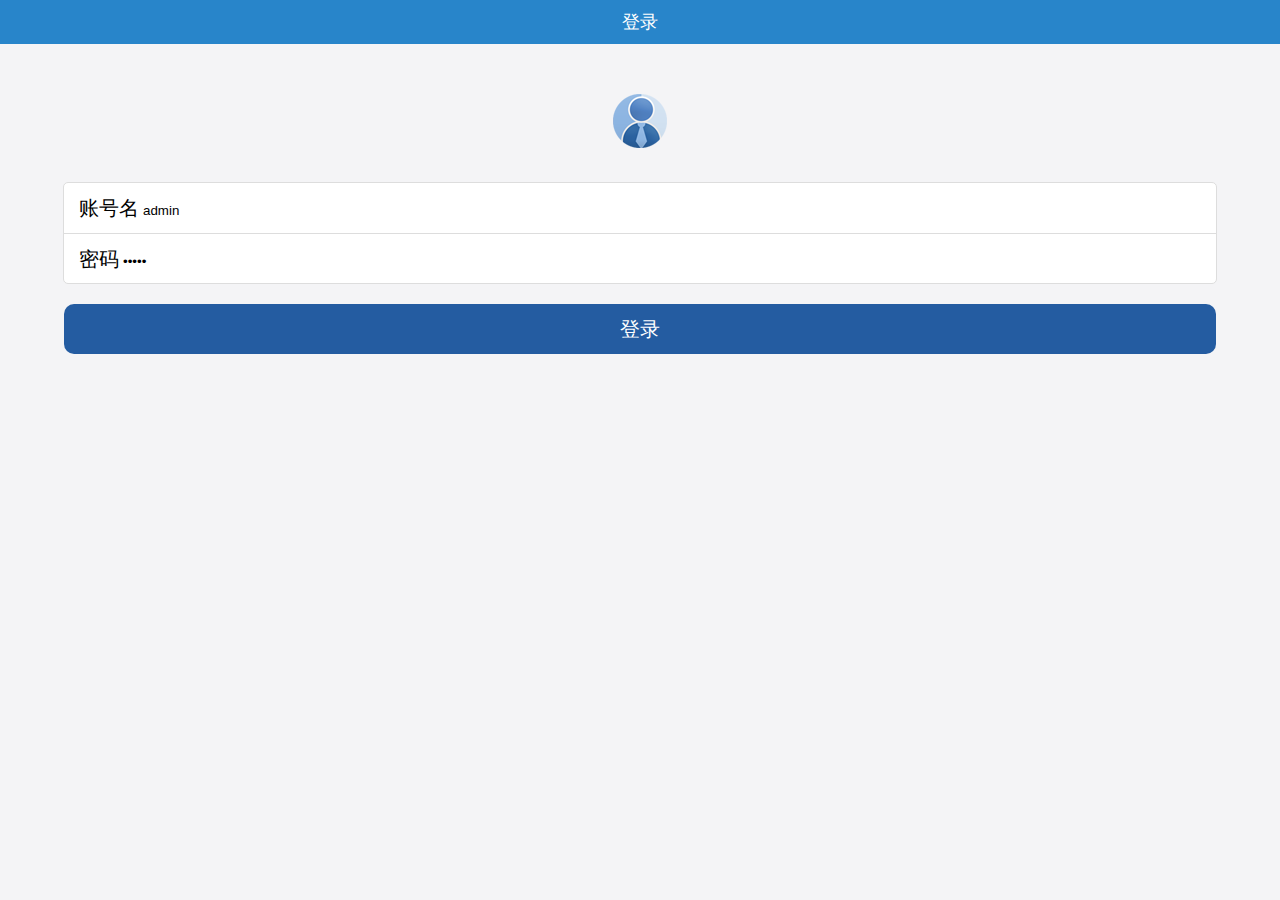
<file: index.html>
<!DOCTYPE html>
<html lang="en">
<head>
    <meta charset="UTF-8" name="viewport" content="width=device-width, initial-scale=1,user-scalable=no">
    <title>081417258郑志群</title>
    <link rel="short icon" href="Resource/icon.png">

    <link rel="stylesheet" href="ExternalStyle.css">

    <script type="text/javascript" src="CommonJS.js"></script>
    <style>
        .i_head_div{
            text-align: center;
        }
        .i_head_div img{
            margin-top: 50px;
        }
        .i_inner_div{
            border: 1px solid #dddddd;
            border-radius: 5px;
            width: 90%;
            margin: 0 auto;
            background: white;
            height: 100px;
            margin-top: 30px;
        }
        .i_inner_div div{
            height: 50px;
        }
        .i_inner_div div span{
            padding-left: 15px;
            font-size: 20px;
            line-height: 50px;
        }
        .i_login_div{
            height: 50px;
            background: rgb(36,92,161);
            width: 90%;
            margin:  0 auto;
            margin-top: 20px;
            border-radius: 10px;
            text-align: center;
        }
        .i_login_div input{
            font-size: 20px;
            color: white;
            line-height: 50px;
        }
        input{
            outline: medium;
            background-color: transparent;
            border: 0;
        }


    </style>



</head>
<body>
<header>
    <span>登录</span>
</header>
<div class="i_head_div">
    <img src="Resource/head.png">
</div>
<form>
    <div class="i_inner_div">
        <div style="border-bottom: 1px solid #dddddd">
        <span>账号名</span>
        <input id="i_text" type="text" value="admin">
        </div>

        <div>
        <span>密码</span>
        <input id="i_pwd" type="password" value="admin">
        </div>
        </div>

    <div class="i_login_div">
    <input id="i_btn" type="button" value="登录">
    </div>

    <script>
    var btn=document.getElementById("i_btn");
    btn.onclick= function () {
    var username=encodeURIComponent(document.getElementById("i_text").value);
    var password=encodeURIComponent(document.getElementById("i_pwd").value);


        //第三步：向服务器发送请求（传参）
        var par = "username=" + username + "&pwd=" + password;

        var str = requestMethod('post','login', par,function (str) {
            if(str== "登录成功"){
                location.href = "DropletSevice.html";
            }else {
                alert(str);
            }
        });


    }

    </script>
</form>


</body>
</html>
</file>
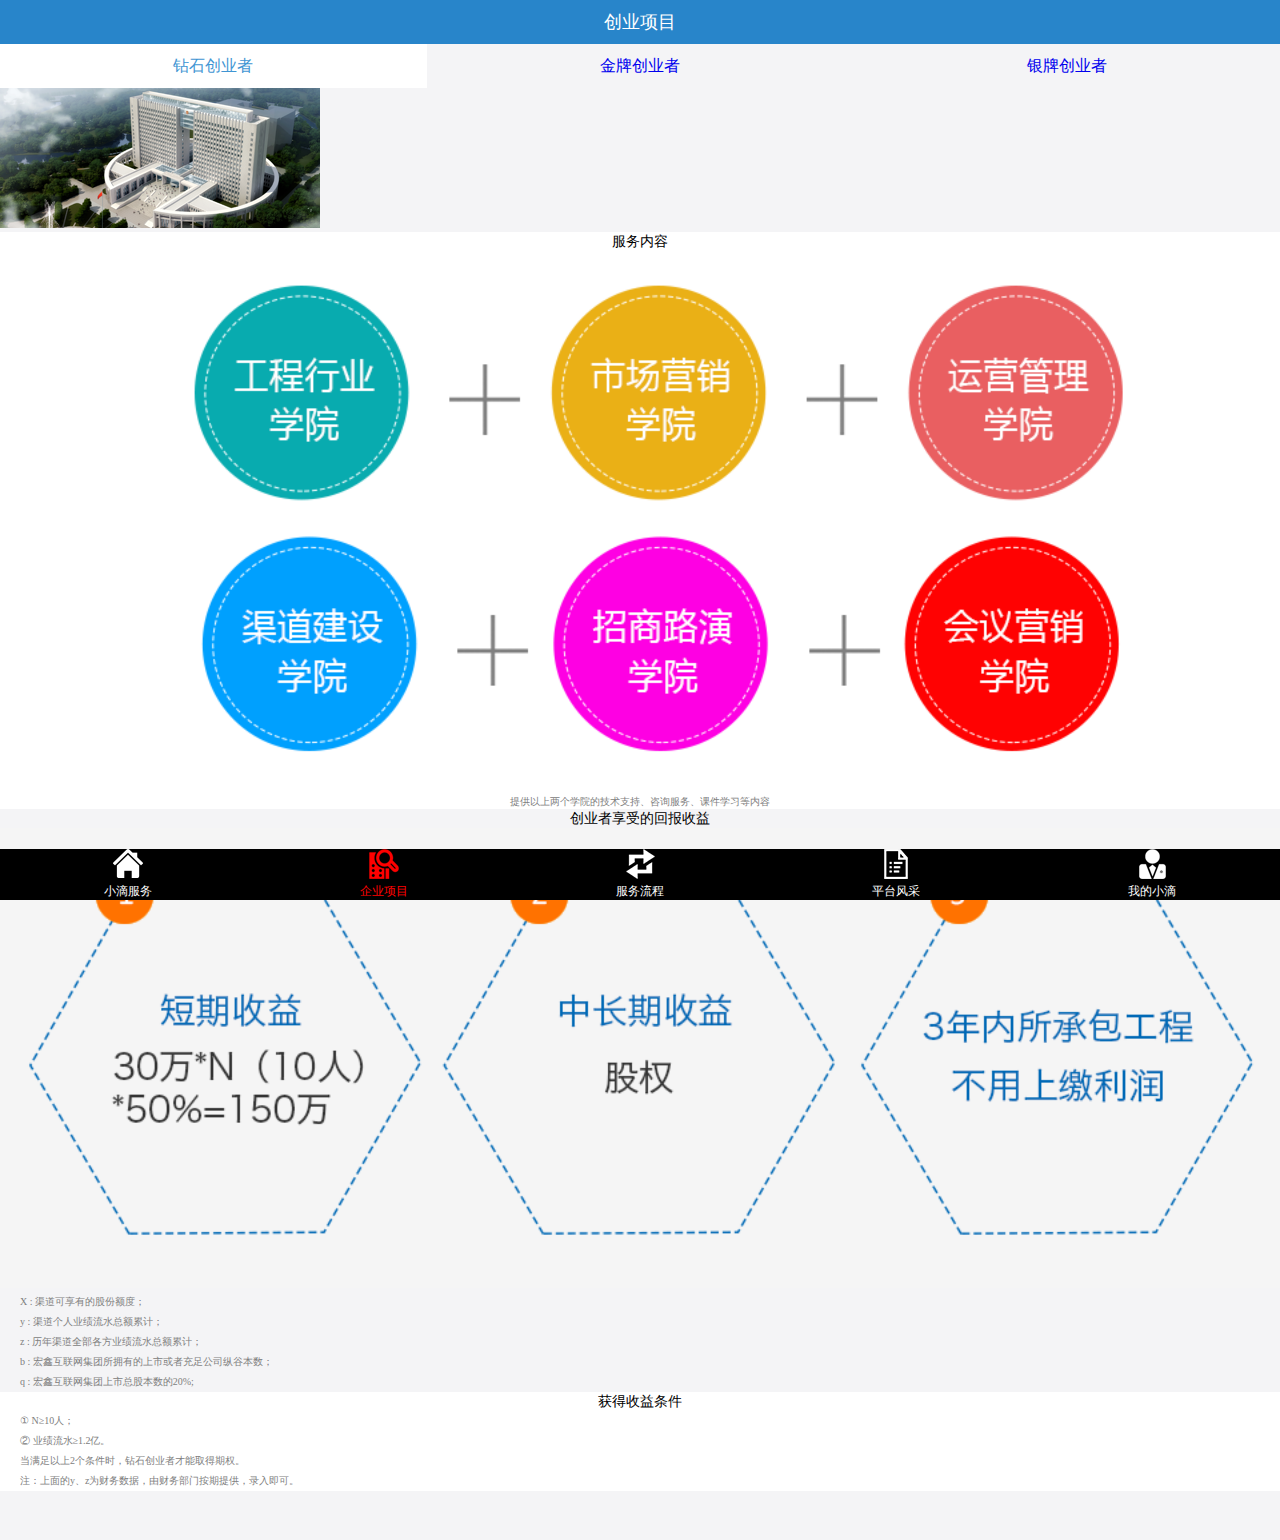
<file: BusinessProject.html>
<!DOCTYPE html>
<html lang="en">
<head>
    <meta charset="UTF-8" name="viewport" content="width=device-width, initial-scale=1,user-scalable=no">
    <title>081417258郑志群</title>
    <link rel="short icon" href="Resource/icon.png">

    <link rel="stylesheet" href="ExternalStyle.css">
<style>
    section{
        color: black;
    }
    div{
        display: block;
    }
</style>
</head>
<body>
<header>
    <span>创业项目</span>
</header>
<section class="BP_first_section">
    <a style="background: white"><span style="color: rgb(63,149,211);">钻石创业者</span></a>
    <a href="BusinessProjectGold.html"><span>金牌创业者</span></a>
    <a href="BusinessProjectSliver.html"><span>银牌创业者</span></a>
</section>
<section>
    <img style="margin-top: 44px" src="Resource/banner2.png" alt="">
</section>
<div class="BP_external_div">
    <span class="BP_span">服务内容</span>
    <img class="BP_img" src="Resource/50w_1.png">
    <p class="BP_first_p">提供以上两个学院的技术支持、咨询服务、课件学习等内容</p>
</div>
<div class="BP_external_div_sec">
    <span class="BP_span">创业者享受的回报收益</span>
    <img class="BP_img" src="Resource/50w_2.png">
    <div class="BP_inner_div">
        <p>X : 渠道可享有的股份额度；</p>
        <p>y : 渠道个人业绩流水总额累计；</p>
        <p>z : 历年渠道全部各方业绩流水总额累计；</p>
        <p>b : 宏鑫互联网集团所拥有的上市或者充足公司纵谷本数；</p>
        <p>q : 宏鑫互联网集团上市总股本数的20%;</p>
    </div>
</div>
<div class="BP_external_div">
    <span class="BP_span">获得收益条件</span>
    <div class="BP_inner_div">
        <p>① N≥10人；</p>
        <p>② 业绩流水≥1.2亿。</p>
        <p>当满足以上2个条件时，钻石创业者才能取得期权。</p>
        <p>注：上面的y、z为财务数据，由财务部门按期提供，录入即可。</p>
    </div>
</div>

<footer>
<a href="DropletSevice.html"> <img src="Resource/nav10.png" alt=""> <span>小滴服务</span> </a>
<a href=""> <img src="Resource/nav21.png" alt=""> <span style="color: red">企业项目</span> </a>
<a href="ServiceProcess.html"> <img src="Resource/nav30.png" alt=""> <span>服务流程</span> </a>
<a href="PlatfromMien.html"> <img src="Resource/nav40.png" alt=""> <span>平台风采</span> </a>
<a href="MyDroplet.html"> <img src="Resource/nav50.png" alt=""> <span>我的小滴</span> </a>
</footer>
</body>
</html>
</file>
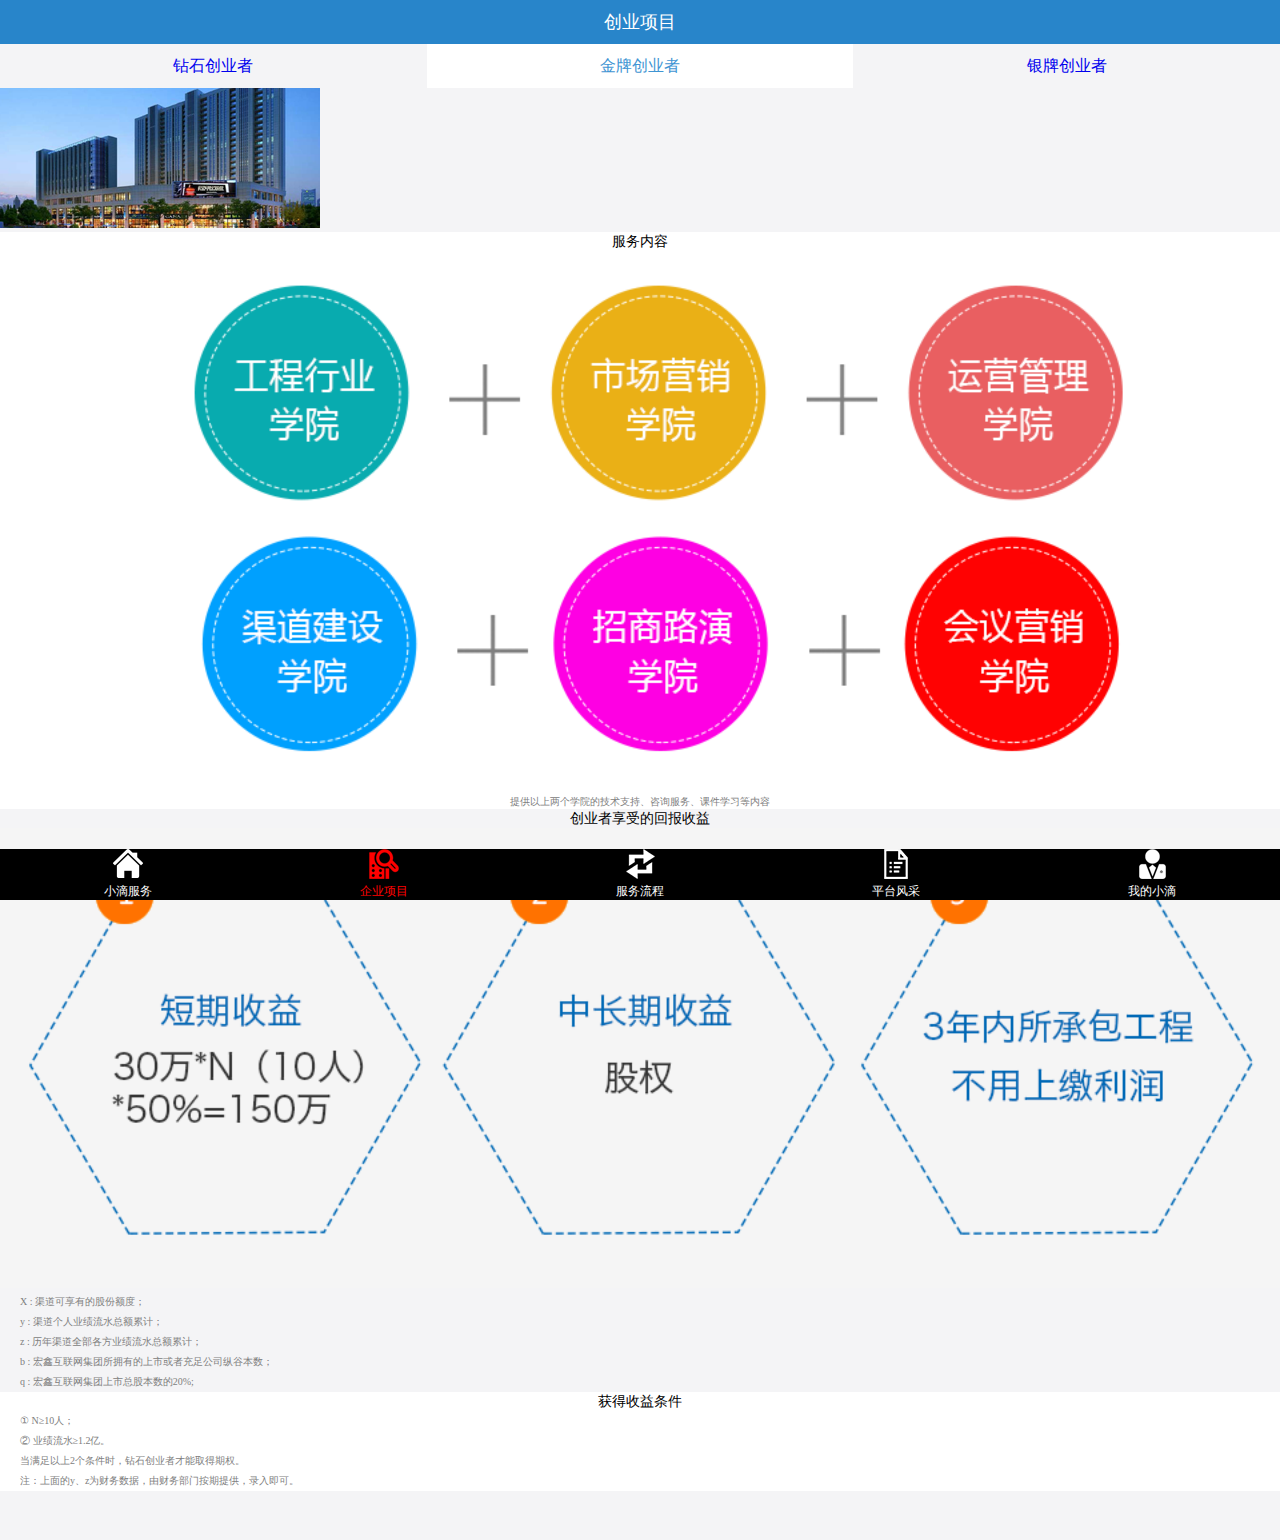
<file: BusinessProjectGold.html>
<!DOCTYPE html>
<html lang="en">
<head>
    <meta charset="UTF-8" name="viewport" content="width=device-width, initiale-scal=1,user-scalable=no">
    <title>081417258郑志群</title>
    <link rel="short icon" href="Resource/icon.png">

    <link rel="stylesheet" href="ExternalStyle.css">
    <style>
        section{
            color: black;
        }
        div{
            display: block;
        }
    </style>
</head>
<header>
    <span>创业项目</span>
</header>
<section class="BP_first_section">
    <a href="BusinessProject.html"><span></span>钻石创业者</span></a>
    <a style="background: white"><span style="color: rgb(63,149,211);">金牌创业者</span></a>
    <a href="BusinessProjectSliver.html"><span>银牌创业者</span></a>
</section>
<section>
    <img style="margin-top: 44px" src="Resource/banner3.png" alt="">
</section>
<div class="BP_external_div">
    <span class="BP_span">服务内容</span>
    <img class="BP_img" src="Resource/50w_1.png">
    <p class="BP_first_p">提供以上两个学院的技术支持、咨询服务、课件学习等内容</p>
</div>
<div class="BP_external_div_sec">
    <span class="BP_span">创业者享受的回报收益</span>
    <img class="BP_img" src="Resource/50w_2.png">
    <div class="BP_inner_div">
        <p>X : 渠道可享有的股份额度；</p>
        <p>y : 渠道个人业绩流水总额累计；</p>
        <p>z : 历年渠道全部各方业绩流水总额累计；</p>
        <p>b : 宏鑫互联网集团所拥有的上市或者充足公司纵谷本数；</p>
        <p>q : 宏鑫互联网集团上市总股本数的20%;</p>
    </div>
</div>
<div class="BP_external_div">
    <span class="BP_span">获得收益条件</span>
    <div class="BP_inner_div">
        <p>① N≥10人；</p>
        <p>② 业绩流水≥1.2亿。</p>
        <p>当满足以上2个条件时，钻石创业者才能取得期权。</p>
        <p>注：上面的y、z为财务数据，由财务部门按期提供，录入即可。</p>
    </div>
</div>

<footer>
    <a href="DropletSevice.html"> <img src="Resource/nav10.png" alt=""> <span>小滴服务</span> </a>
    <a href=""> <img src="Resource/nav21.png" alt=""> <span style="color: red">企业项目</span> </a>
    <a href="ServiceProcess.html"> <img src="Resource/nav30.png" alt=""> <span>服务流程</span> </a>
    <a href="PlatfromMien.html"> <img src="Resource/nav40.png" alt=""> <span>平台风采</span> </a>
    <a href="MyDroplet.html"> <img src="Resource/nav50.png" alt=""> <span>我的小滴</span> </a>
</footer>
</body>
</html>
</file>
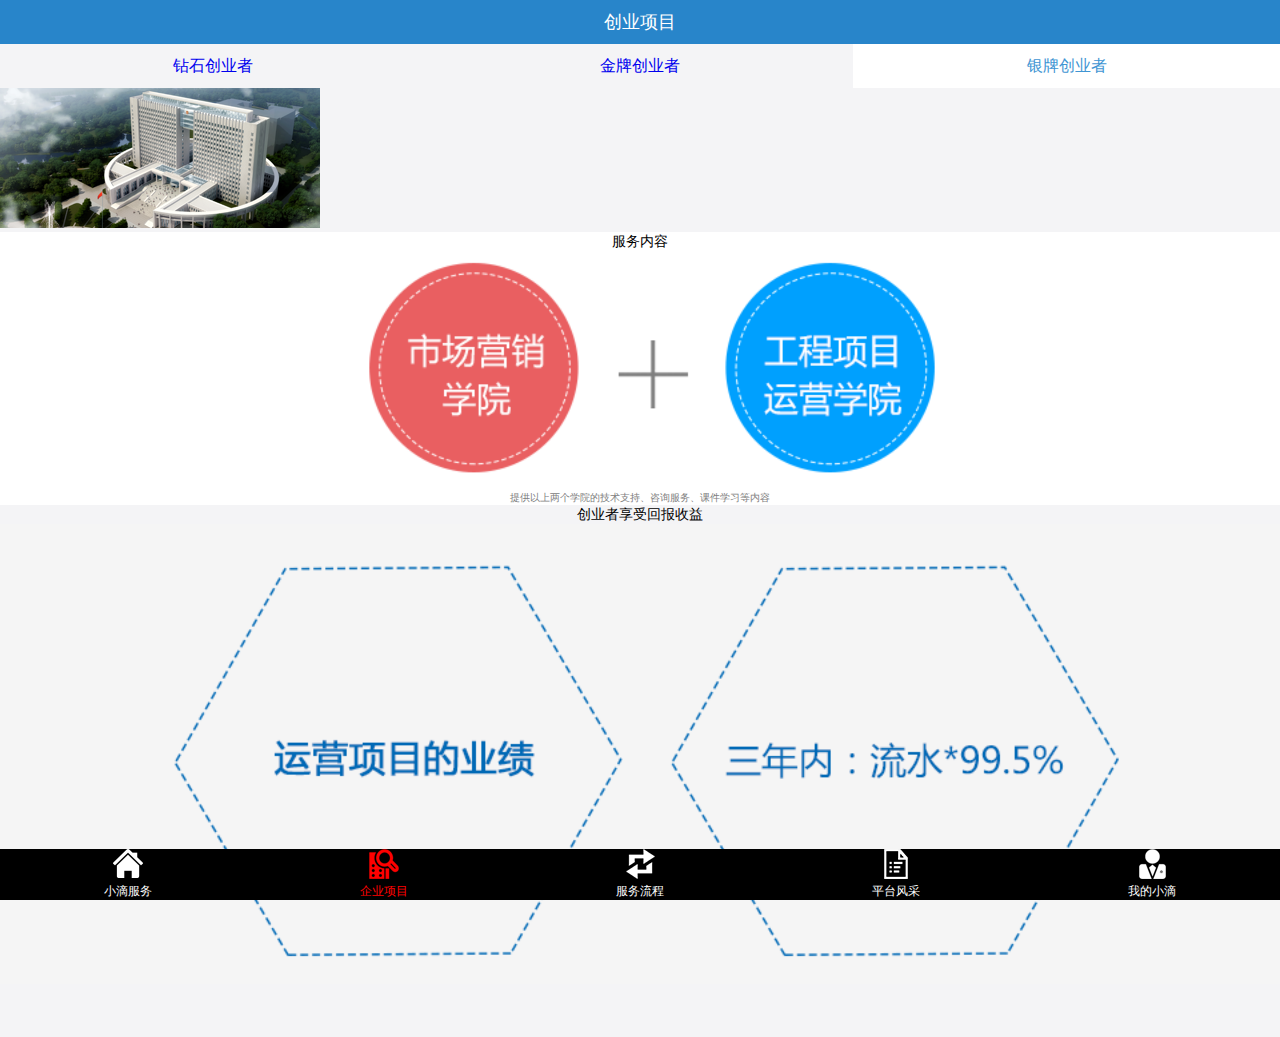
<file: BusinessProjectSliver.html>
<!DOCTYPE html>
<html lang="en">
<head>
    <meta charset="UTF-8" name="viewport" content="width=device-width, initial-scale=1,user-scalable=no">
    <title>081417258郑志群</title>
    <link rel="short icon" href="Resource/icon.png">

    <link rel="stylesheet" href="ExternalStyle.css">
    <style>
        section{
            color: black;
        }
        div{
            display: block;
        }
    </style>
</head>
<body>
<header>
    <span>创业项目</span>
</header>
<section class="BP_first_section">
    <a href="BusinessProject.html"><span></span>钻石创业者</span></a>
    <a href="BusinessProjectGold.html"><span>金牌创业者</span></a>
    <a style="background: white"><span  style="color: rgb(63,149,211);">银牌创业者</span></a>
</section>
<section>
    <img style="margin-top: 44px" src="Resource/banner2.png" alt="">
</section>
<div class="BP_external_div">
    <span class="BP_span">服务内容</span>
    <img class="BP_img" src="Resource/10w_1.png">
    <p class="BP_first_p">提供以上两个学院的技术支持、咨询服务、课件学习等内容</p>
</div>
<div class="BP_external_div_sec">
    <span class="BP_span">创业者享受回报收益</span>
    <img class="BP_img" src="Resource/10w_2.png">
</div>
<footer>
    <a href="DropletSevice.html"> <img src="Resource/nav10.png" alt=""> <span>小滴服务</span> </a>
    <a href=""> <img src="Resource/nav21.png" alt=""> <span style="color: red">企业项目</span> </a>
    <a href="ServiceProcess.html"> <img src="Resource/nav30.png" alt=""> <span>服务流程</span> </a>
    <a href="PlatfromMien.html"> <img src="Resource/nav40.png" alt=""> <span>平台风采</span> </a>
    <a href="MyDroplet.html"> <img src="Resource/nav50.png" alt=""> <span>我的小滴</span> </a>
</footer>
</body>
</html>
</file>
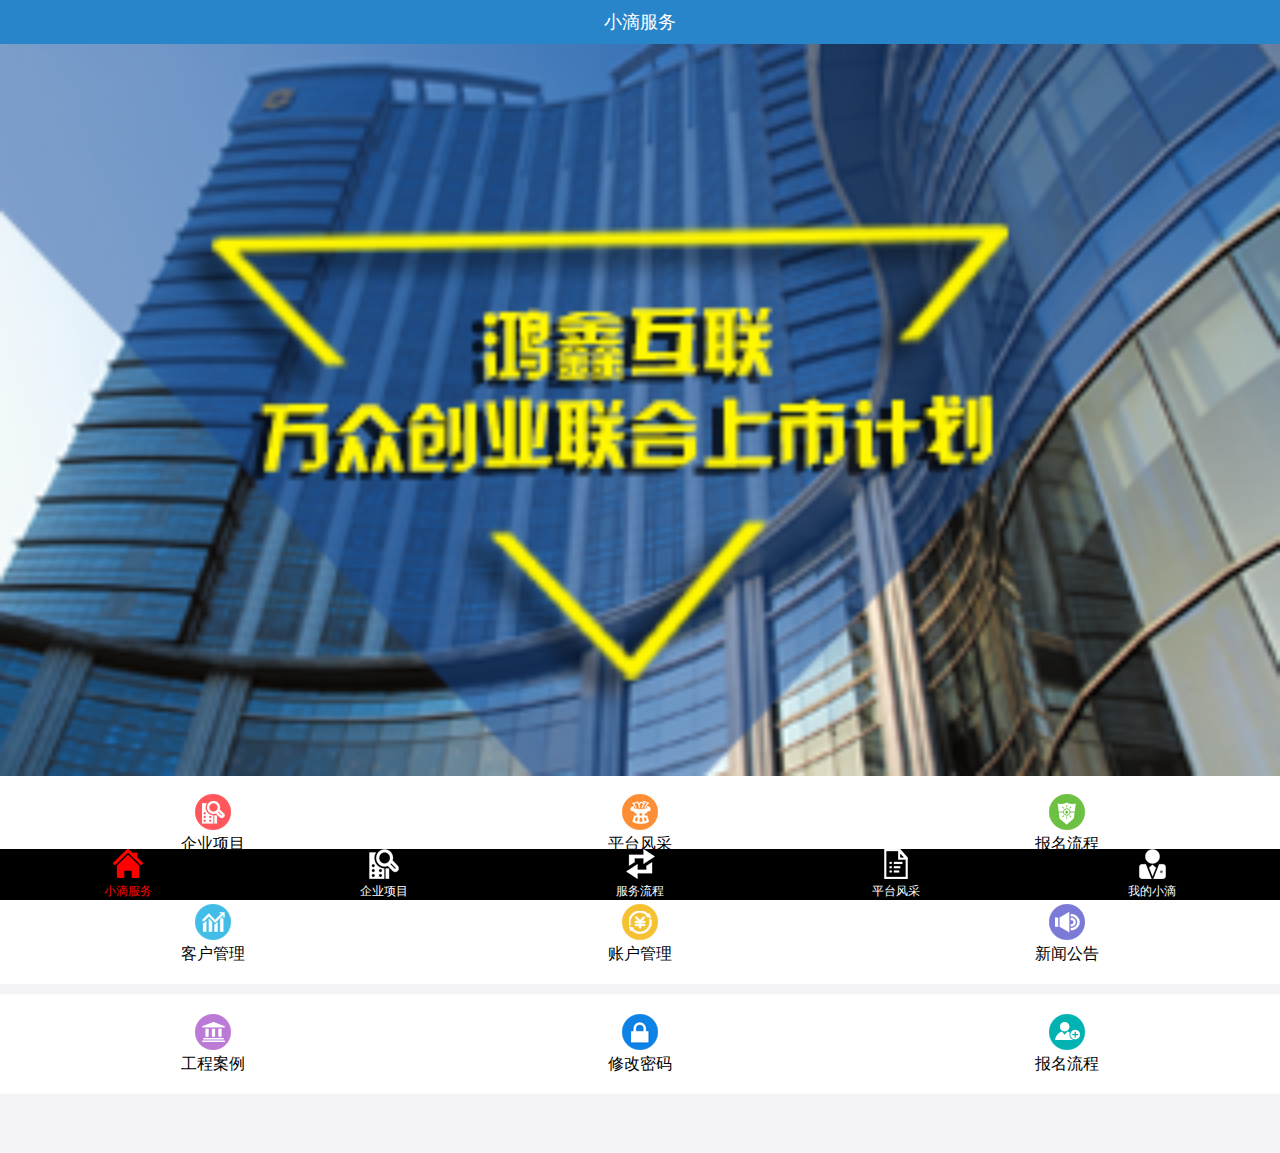
<file: DropletSevice.html>
<!DOCTYPE html>
<html lang="en">
<head>
    <meta charset="UTF-8" name="viewport" content="width=device-width, initial-scale=1,user-scalable=no">
    <title>081417258郑志群</title>
    <link rel="short icon" href="Resource/icon.png">

    <link rel="stylesheet" href="ExternalStyle.css">

    <style>
        ul{
            display: table;
            width: 100%;
            background: white;
            height: 100px;
            margin-bottom: 10px;
        }
        ul li{
            display: table-cell;
            width: 33.3%;
            text-align: center;
            vertical-align: middle;
        }
        ul li span{
            display: block;
        }
        .DS_firdt_ul{
            margin-top: -6px;
        }

    </style>
</head>
<body>

<header>
<span>小滴服务</span>
</header>

<section class="DS_second_section">
<img id="bannerImg" src="Resource/banner-1.png" alt="请查看下您的网络！">

    <script>
        var imgNum = 1;
        var bannerImg = document.getElementById("bannerImg");
        function changeImg() {
            imgNum ++;
            if(imgNum > 3){
                imgNum = 1;
            }
            bannerImg.src = "Resource/banner-" + imgNum + ".png";
        }
        setInterval(changeImg, 2000);

    </script>

</section>

<!--一个ul可以理解成一行，一个li理解成一列-->
<section>
<ul class="DS_firdt_ul">
    <li> <img src="Resource/index1.png" alt=""> <span>企业项目</span> </li>
    <li> <img src="Resource/index2.png" alt=""> <span>平台风采</span> </li>
    <li> <img src="Resource/index3.png" alt=""> <span>报名流程</span> </li>
</ul>
<ul>
    <li> <img src="Resource/index4.png" alt=""> <span>客户管理</span> </li>
    <li> <img src="Resource/index5.png" alt=""> <span>账户管理</span> </li>
    <li> <img src="Resource/index6.png" alt=""> <span>新闻公告</span> </li>
</ul>
<ul>
    <li> <img src="Resource/index7.png" alt=""> <span>工程案例</span> </li>
    <li> <img src="Resource/index8.png" alt=""> <span>修改密码</span> </li>
    <li> <img src="Resource/index9.png" alt=""> <span>报名流程</span> </li>
</ul>
</section>

<footer>
    <a href=""> <img src="Resource/nav11.png" alt=""> <span style="color: red">小滴服务</span> </a>
    <a href="BusinessProject.html"> <img src="Resource/nav20.png" alt=""> <span>企业项目</span> </a>
    <a href="ServiceProcess.html"> <img src="Resource/nav30.png" alt=""> <span>服务流程</span> </a>
    <a href="PlatfromMien.html"> <img src="Resource/nav40.png" alt=""> <span>平台风采</span> </a>
    <a href="MyDroplet.html"> <img src="Resource/nav50.png" alt=""> <span>我的小滴</span> </a>
</footer>
</body>
</html>
</file>
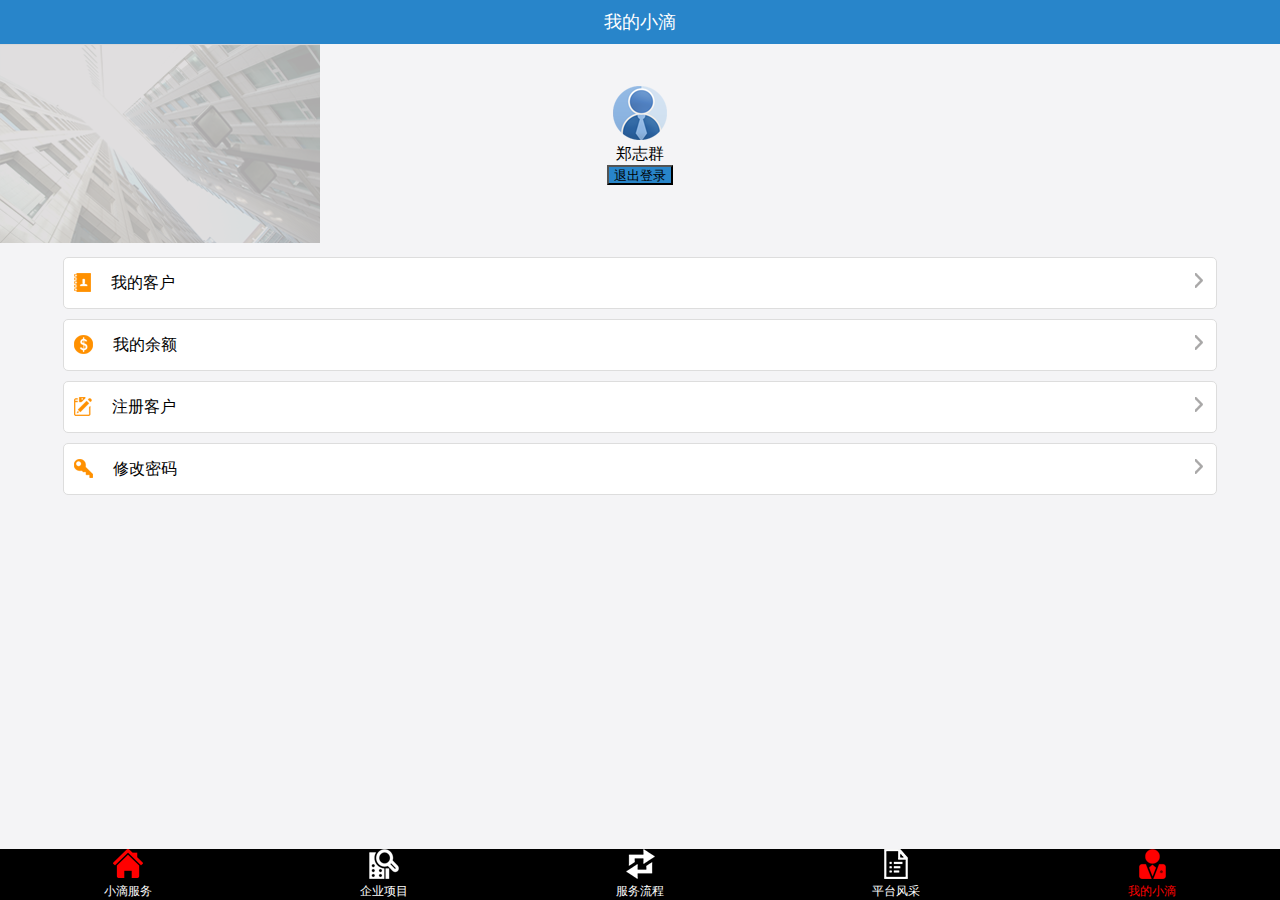
<file: MyDroplet.html>
<!DOCTYPE html>
<html lang="en">
<head>
    <meta charset="UTF-8" name="viewport" content="width=device-width, initial-scale=1,user-scalable=no">
    <title>081417258郑志群</title>
    <link rel="short icon" href="Resource/icon.png">

    <link rel="stylesheet" href="ExternalStyle.css">

    <style>
        /*相对定位设置参照物*/
        .MD_external_div{
            position: relative;
        }
        .MD_inner_div{
            width: 66px;
            height: 120px;
            left: 50%;
            top: 50%;
            margin-left: -33px;
            margin-top: -60px;
            position: absolute;
            text-align: center;
        }
        button{
            background: rgb(40,133,202);
            width: 66px;
            height: 20px;
        }
        .MD_third_div{
            border: 1px solid #dddddd;
            height: 50px;
            width: 90%;
            border-radius: 5px;
            background: white;
            margin: 0 auto;
            line-height: 50px;
            margin-top: 10px;
        }
        .MD_left_img{
            float: left;
            margin-left: 10px;
            margin-top: 15px;
            margin-right: 20px;
        }
        .MD_right_img{
            float: right;
            margin-right: 10px;
            margin-top: 15px;
        }


    </style>

</head>
<body>
<header>
    <span>我的小滴</span>
</header>

<div class="MD_external_div">
    <img src="Resource/banner5.png" alt="">
    <div class="MD_inner_div">
        <img src="Resource/head.png" alt="">
        <span>郑志群</span>
        <button>退出登录</button>
    </div>
</div>
<!--第三部分-->
<div class="MD_third_div">
    <img class="MD_left_img" src="Resource/gr_1.png" alt="">
    <span>我的客户</span>
    <img class="MD_right_img" src="Resource/jt.png" alt="">
</div>

<div class="MD_third_div">
    <img class="MD_left_img" src="Resource/gr_2.png" alt="">
    <span>我的余额</span>
    <img class="MD_right_img" src="Resource/jt.png" alt="">
</div>

<div class="MD_third_div">
    <img class="MD_left_img" src="Resource/gr_3.png" alt="">
    <span>注册客户</span>
    <img class="MD_right_img" src="Resource/jt.png" alt="">
</div>

<div class="MD_third_div">
    <img class="MD_left_img" src="Resource/gr_4.png" alt="">
    <span>修改密码</span>
    <img class="MD_right_img" src="Resource/jt.png" alt="">
</div>

<footer>
    <a href="DropletSevice.html"> <img src="Resource/nav11.png" alt=""> <span>小滴服务</span> </a>
    <a href="BusinessProject.html"> <img src="Resource/nav20.png" alt=""> <span>企业项目</span> </a>
    <a href="ServiceProcess.html"> <img src="Resource/nav30.png" alt=""> <span>服务流程</span> </a>
    <a href="PlatfromMien.html"> <img src="Resource/nav40.png" alt=""> <span>平台风采</span> </a>
    <a href=""> <img src="Resource/nav51.png" alt=""> <span style="color: red">我的小滴</span> </a>
</footer>
</body>
</html>
</file>
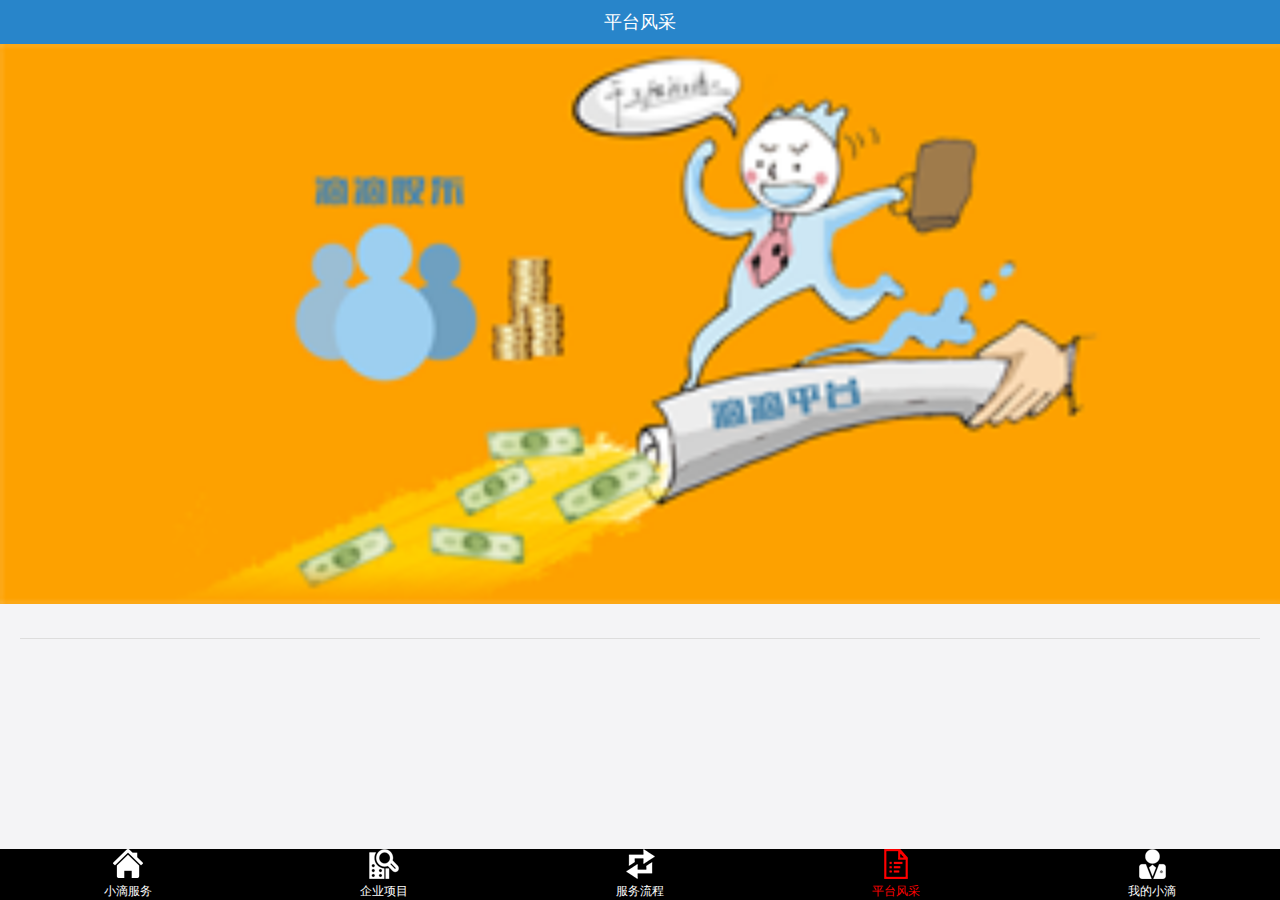
<file: PlatfromMien.html>
<!DOCTYPE html>
<html lang="en">
<head>
    <meta charset="UTF-8" name="viewport" content="width=device-width, initial-scale=1,user-scalable=no">
    <title>081417258郑志群</title>
    <link rel="short icon" href="Resource/icon.png">

    <link rel="stylesheet" href="ExternalStyle.css">
    <script type="text/javascript" src="CommonJS.js"></script>

    <style>
        article{
            margin: 20px;
        }
        h3{
            color: red;
            font-size: 18px;
            padding-bottom: 10px;
            border-bottom: 1px solid #dddddd;
        }
        h4{
            font-size: 14px;
        }
        p{
            font-size: 12px;
            text-indent: 2em;
            line-height: 2em;
        }
    </style>


</head>
<body>
<header>
    <span>平台风采</span>
</header>

<section class="DS_second_section">
    <img src="Resource/banner4.png" alt="请查看下您的网络！">
</section>

<article>
    <h3 id="title"></h3>
    <h4 id="subTitle"></h4>
    <p id="info"></p>


    <script>

        function assign(obj){
            var title_tag = document.getElementById("title");
            var subTitle_tag = document.getElementById("subTitle");
            var info_tag = document.getElementById("info");

            title_tag.innerHTML = obj.title;
            subTitle_tag.innerHTML = obj.subTitle;
            info_tag.innerHTML = obj.info;
        }

        var obj_text =  JSON.parse(localStorage.getItem("platform_json"));


        if (obj_text) {
            var obj = obj_text.data;
            assign(obj);
        } else {
            requestMethod('get', 'aboutus', "", function(obj, obj1){
                assign(obj);

                window.localStorage.setItem("platform_json", obj1);
            });
        }

    </script>


</article>

<footer>
    <a href="DropletSevice.html"> <img src="Resource/nav10.png" alt=""> <span>小滴服务</span> </a>
    <a href="BusinessProject.html"> <img src="Resource/nav20.png" alt=""> <span>企业项目</span> </a>
    <a href="ServiceProcess.html"> <img src="Resource/nav30.png" alt=""> <span>服务流程</span> </a>
    <a href=""> <img src="Resource/nav41.png" alt=""> <span style="color: red">平台风采</span> </a>
    <a href="MyDroplet.html"> <img src="Resource/nav50.png" alt=""> <span>我的小滴</span> </a>
</footer>

</body>
</html>
</file>
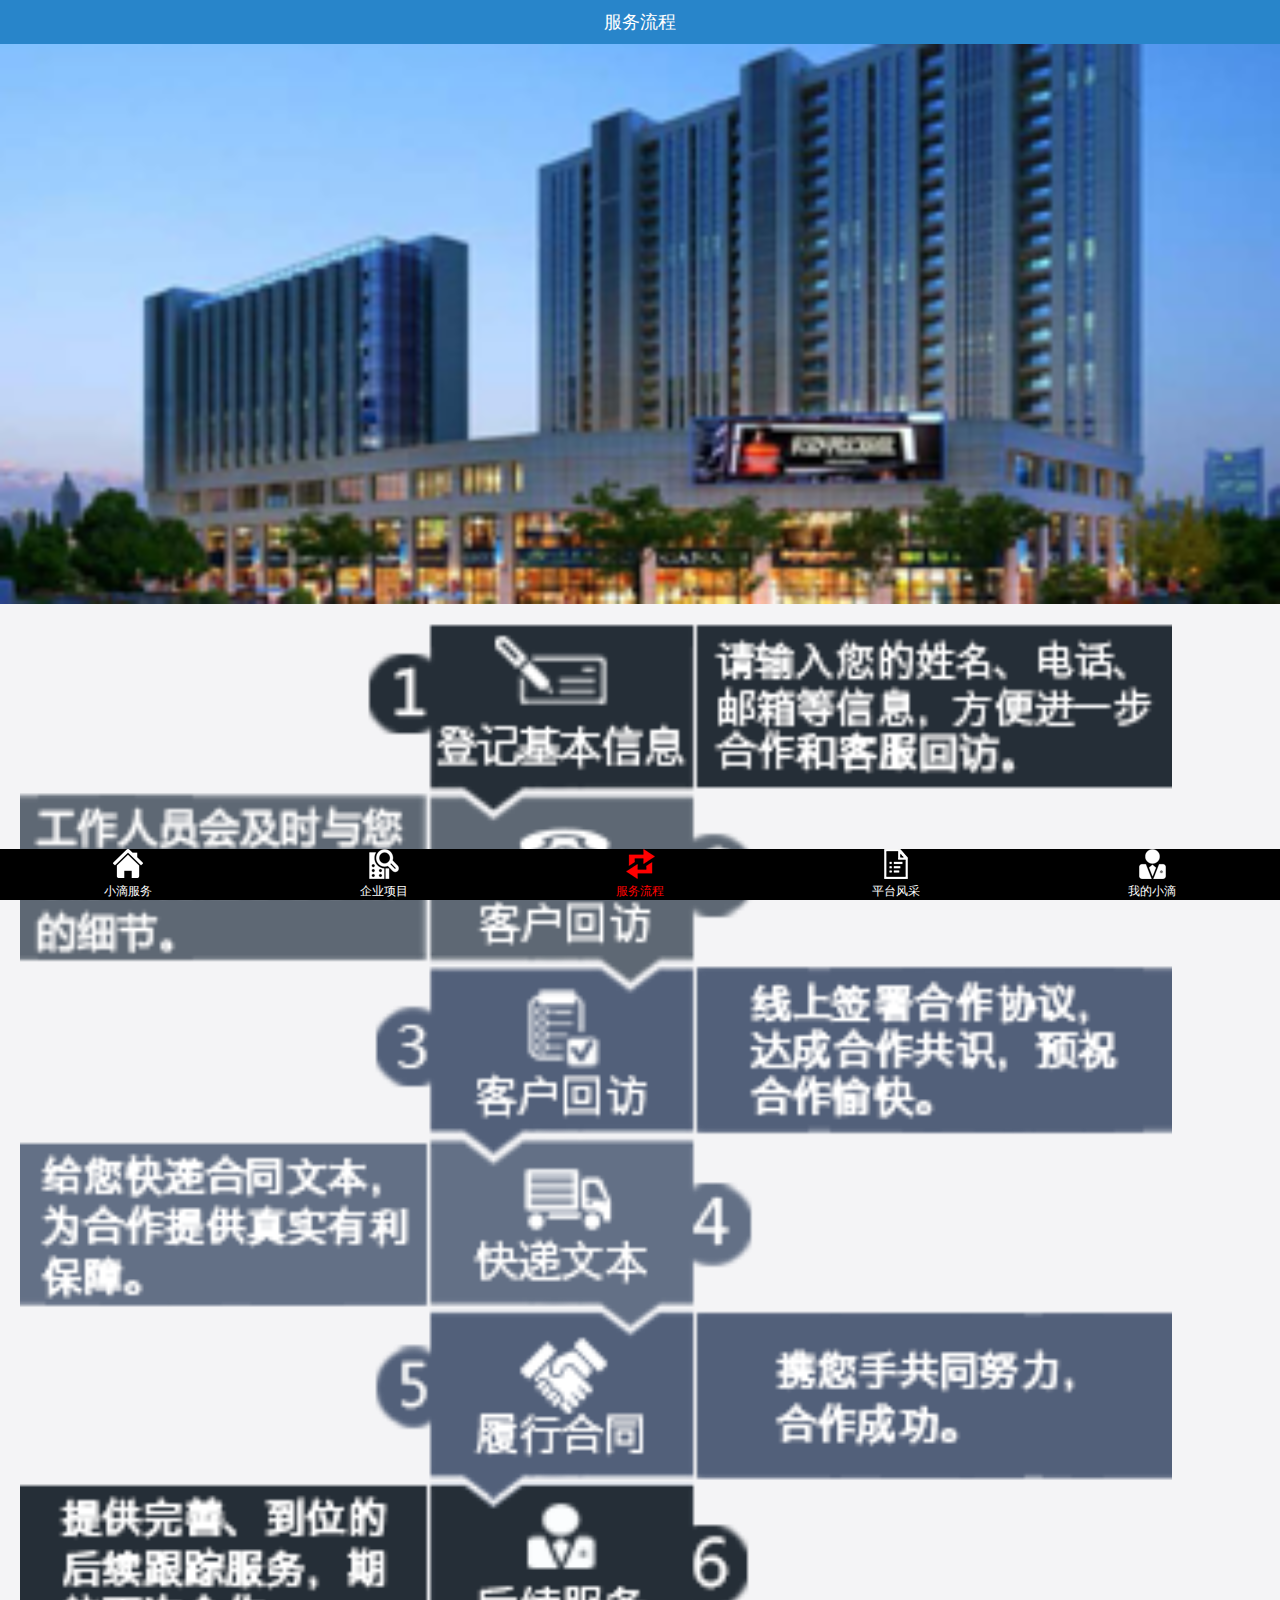
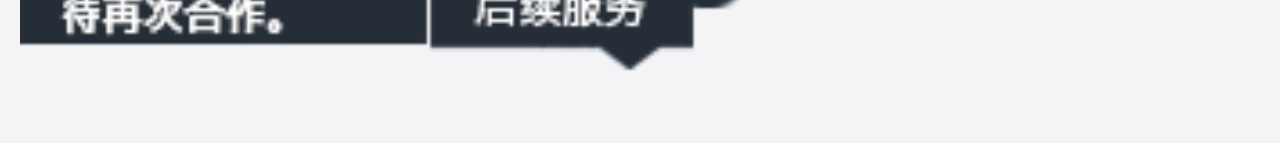
<file: ServiceProcess.html>
<!DOCTYPE html>
<html lang="en">
<head>
    <meta charset="UTF-8" name="viewport" content="width=device-width, initial-scale=1,user-scalable=no">
    <title>081417258郑志群</title>
    <link rel="short icon" href="Resource/icon.png">

    <link rel="stylesheet" href="ExternalStyle.css">
</head>
<body>
<header>
    <span>服务流程</span>
</header>

<section class="DS_second_section">
    <img src="Resource/banner3.png" alt="请查看下您的网络！">
</section>
<section>
    <img style="margin: 10px 20px; width: 90%" src="Resource/process.png">
</section>
<footer>
    <a href="DropletSevice.html"> <img src="Resource/nav10.png" alt=""> <span>小滴服务</span> </a>
    <a href="BusinessProject.html"> <img src="Resource/nav20.png" alt=""> <span>企业项目</span> </a>
    <a href=""> <img src="Resource/nav31.png" alt=""> <span style="color: red">服务流程</span> </a>
    <a href="PlatfromMien.html"> <img src="Resource/nav40.png" alt=""> <span>平台风采</span> </a>
    <a href="MyDroplet.html"> <img src="Resource/nav50.png" alt=""> <span>我的小滴</span> </a>
</footer>
</body>
</html>
</file>
<file: ExternalStyle.css>
*{
    margin: 0;
    padding: 0;
}
body{
    background: rgb(244,244,246);
    padding-top: 44px;
    padding-bottom: 49px;
}
header{
    color: white;
    line-height: 44px;
    font-size: 18px;
    background: rgb(40,133,202);
    text-align: center;
    width: 100%;

    left: 0;
    top: 0;
    position: fixed;
    z-index: 1;
}
.DS_second_section img{
    width: 100%;
}
footer{
    display: table;
    width: 100%;
    background: black;
    height: 49px;
    bottom: 0;
    left: 0;
    position: fixed;
}
footer a{
    display: table-cell;
    width: 20%;
    text-align: center;
    vertical-align: middle;
    text-decoration: none;
}
footer a span{
    display: block;
    color: white;
    font-size: 12px;
}
forer a img{
    width: 20px;
}
.BP_first_section{
    display: table;
    width: 100%;
    background: rgb(244, 244, 246);
    height: 44px;
    left: 0;
    top: 44px;
    position: fixed;
}
.BP_first_section a {
    display: table-cell;
    width: 33.3%;
    text-decoration: none;
    text-align: center;
    vertical-align: middle;
}
.BP_external_div {
    background: white;
    text-align: center;
}
.BP_span{
    font-size: 14px;
}
.BP_img{
    width: 100%;
}
.BP_external_div_sec {
    text-align: center;
}
.BP_first_p{
    font-size: 10px;
    color: gray;
}
.BP_inner_div {
    text-align: left;
    padding-left: 20px;
    font-size: 10px;
    color: gray;
    line-height: 2em;
}
</file>
